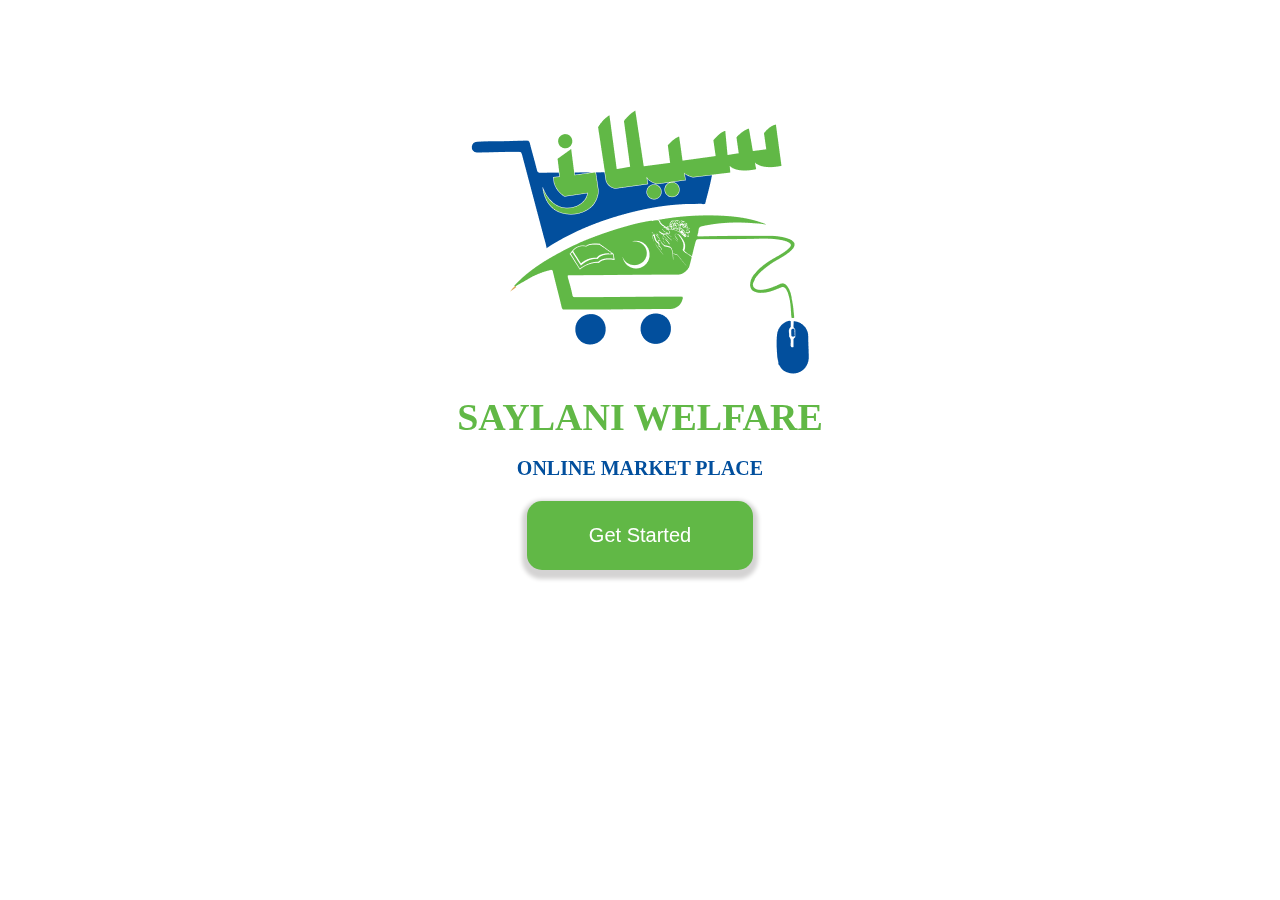
<file: index.html>
<!DOCTYPE html>
<html lang="en">

<head>
    <meta charset="UTF-8">
    <meta name="viewport" content="width=device-width, initial-scale=1.0">
    <title>SAYLANI WELFARE</title>
    <link rel="icon" href="./Images/Frame.png" type="image/x-icon">
    <link rel="stylesheet" href="style.css">
</head>

<body>
    <div class="front">
        <img src="Images/Frame.png" alt="">
        <h1>SAYLANI WELFARE</h1>
        <h3>ONLINE MARKET PLACE</h3>
        <button class="sign" onclick="showAlert()"><a href="./start/start.html">Get Started</a></button>
    </div>
    <script>
        function showAlert() {
            alert("Welcome to SAYLANI WELFARE! You're about to get started.");
        }
    </script>
</body>

</html>
</file>
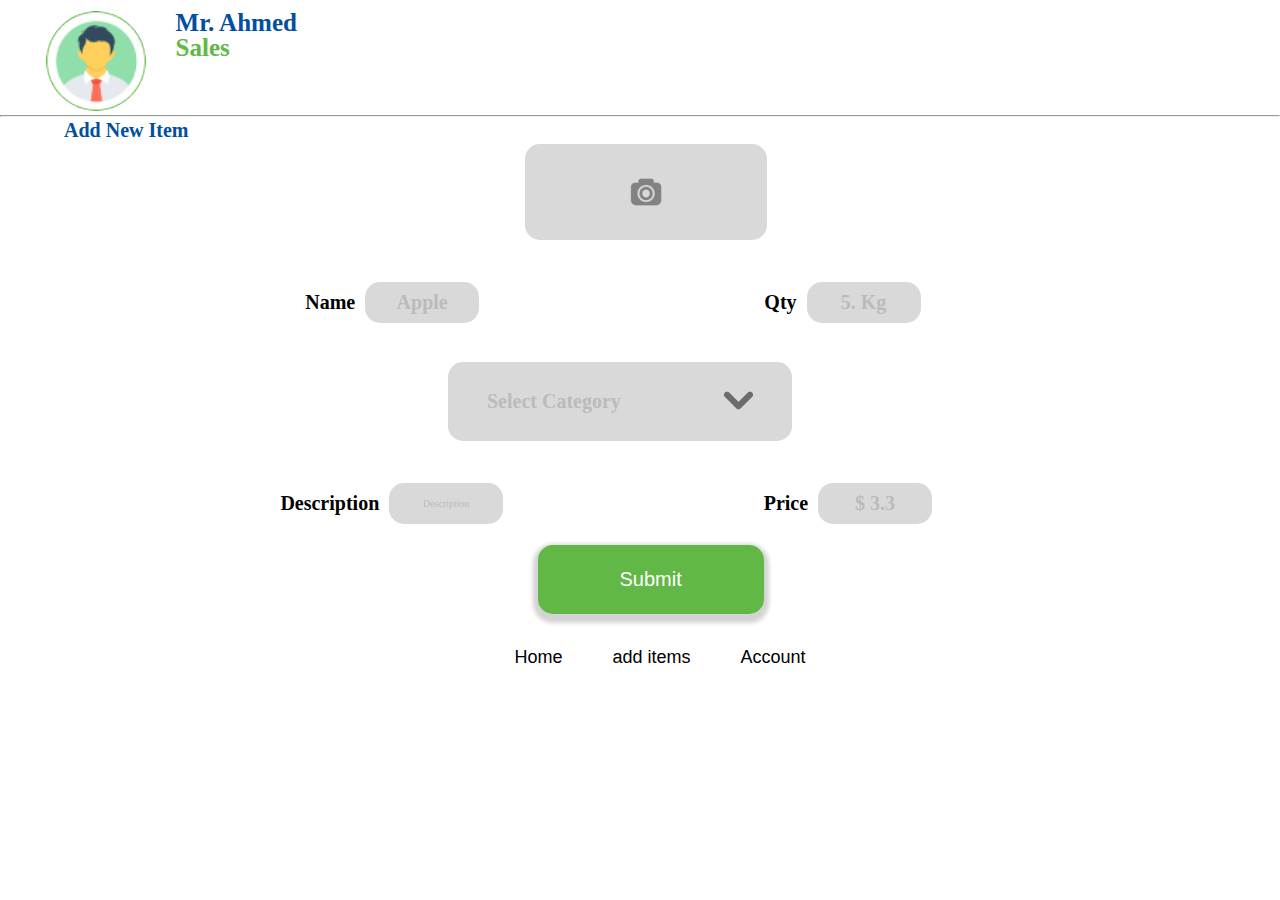
<file: add-items/add.html>
<!DOCTYPE html>
<html lang="en">

<head>
    <meta charset="UTF-8">
    <meta name="viewport" content="width=device-width, initial-scale=1.0">
    <title>Saylani Welfare</title>
    <link rel="stylesheet" href="https://cdnjs.cloudflare.com/ajax/libs/font-awesome/6.4.0/css/all.min.css"
        integrity="sha512-iecdLmaskl7CVkqkXNQ/ZH/XLlvWZOJyj7Yy7tcenmpD1ypASozpmT/E0iPtmFIB46ZmdtAc9eNBvH0H/ZpiBw=="
        crossorigin="anonymous" referrerpolicy="no-referrer" />
    <link rel="icon" href="../Images/Frame.png" type="image/x-icon">
    <link rel="stylesheet" href="./add.css">
</head>

<body>
    <div class="nav">
        <a href="../Home/home.html" style="text-decoration: none;">
            <i class="fas fa-chevron-left"></i>
        </a>
        <div class="main">
            <div class="img">
                <img src="../Images/Ellipse 4 (1).png" alt="Profile Picture">
            </div>
            <div class="txt">
                <h3>Mr. Ahmed</h3>
                <p>Sales</p>
            </div>
        </div>
    </div>
    <hr>
    <div class="txet">
        <h2>Add New Item</h2>
    </div>
    <div class="camera">
        <img src="../Images/camera.png" alt="camera">
    </div>
    <div class="main">
        <div class="name">
            <h3>Name</h3>
            <div class="na-bo">
                <h2>Apple</h2>
            </div>
        </div>
        <div class="name">
            <h3>Qty</h3>
            <div class="na-bo">
                <h2>5. Kg</h2>
            </div>
        </div>
    </div>
    <br>
    <div class="big">
        <h3>Select Category</h3>
        <div class="img-1">
            <!-- <i class="fa-solid fa-arrow-down"></i> -->
            <img src="../Images/arrow down.png" alt="">
        </div>
    </div>
    <div class="main">
        <div class="name-1">
            <h3>Description</h3>
            <div class="na-bo-0">
                <h2>Description</h2>
            </div>
        </div>
        <div class="name-1">
            <h3>Price</h3>
            <div class="na-bo-1">
                <h2>$ 3.3</h2>
            </div>
        </div>
    </div>
    <button class="sign"><a href="../setting/setting.html">Submit</a></button>
    <footer>
        <ul>
            <li><a href="../Home/home.html" style="text-decoration: none;"><i class="fa-solid fa-house"
                        style="color: #00ff2a;"></i> </a>
                <p style="margin-top: 10px; font-size: 18px;">Home</p>
            </li>
            <li><a href="../items/items.html"><i class="fa-solid fa-circle-plus"
                        style="margin-left: 20%; color: #3e3f41;"></i></a>
                <p style="margin-top: 10px; font-size: 18px; margin-left: 20px;">add items</p>
            </li>
            <li><a href="../Settings/sett.html"><i class="fa-solid fa-user"
                        style="margin-left: 20px; color: #3e3f41;"></i></a>
                <p style="margin-top: 10px; font-size: 18px; margin-left: 20px;">Account</p>
            </li>
        </ul>
    </footer>
</body>

</html>
</file>
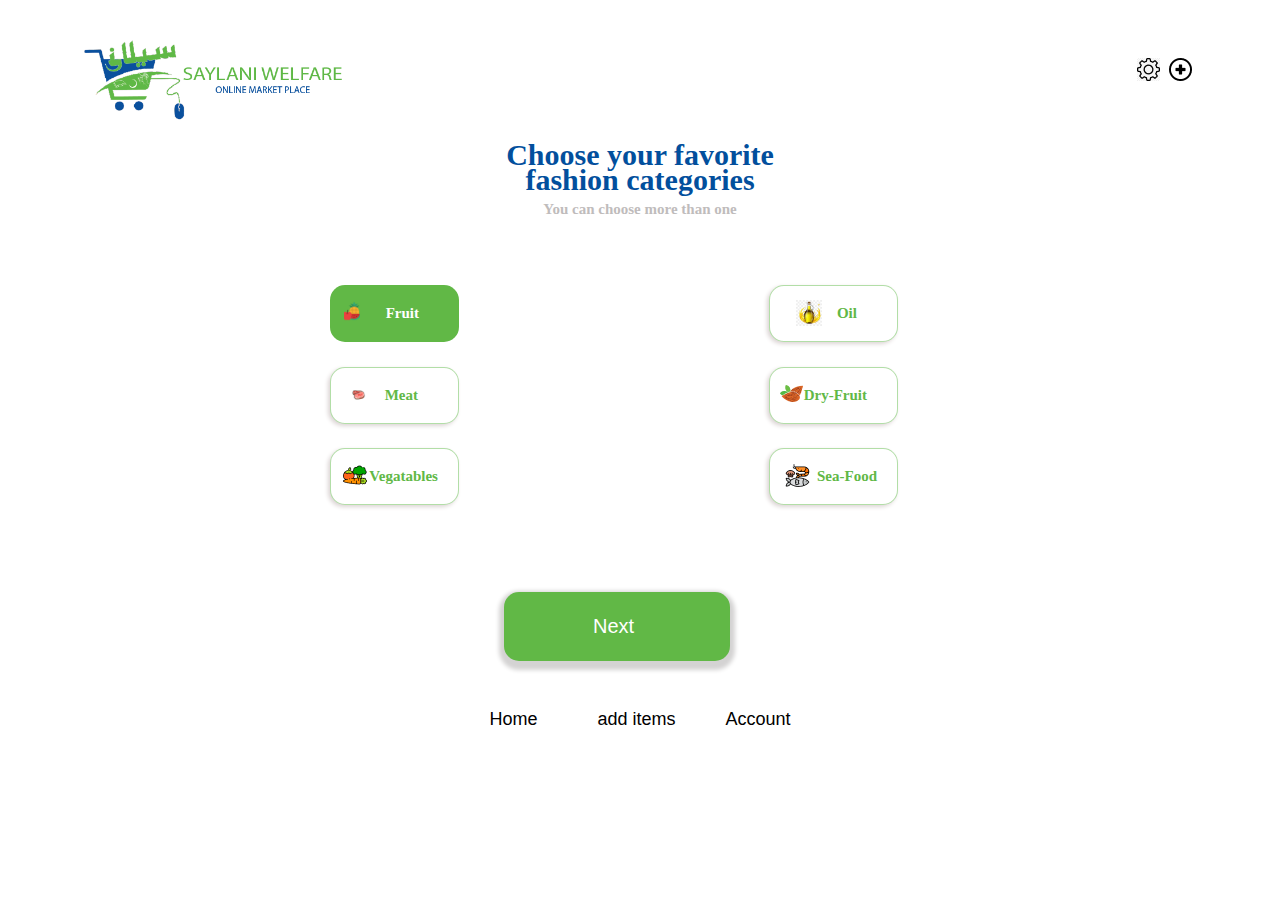
<file: Home/home.html>
<!DOCTYPE html>
<html lang="en">

<head>
    <meta charset="UTF-8">
    <meta name="viewport" content="width=device-width, initial-scale=1.0">
    <title>SAYLANI WELFARE</title>
    <link rel="stylesheet" href="./home.css">
    <link rel="stylesheet" href="https://cdnjs.cloudflare.com/ajax/libs/font-awesome/6.4.0/css/all.min.css"
    integrity="sha512-iecdLmaskl7CVkqkXNQ/ZH/XLlvWZOJyj7Yy7tcenmpD1ypASozpmT/E0iPtmFIB46ZmdtAc9eNBvH0H/ZpiBw=="
    crossorigin="anonymous" referrerpolicy="no-referrer" />
    <!-- <meta name="robots" content="noindex,follow" /> -->
    <link rel="icon" href="../Images/Frame.png" type="image/x-icon">

</head>

<body>
    <div class="main-header d-flex ">
        <div class="logo-part">
            <img src="../Images/Saylani.png" alt="" width="35%">
        </div>
        <div class="cart-icon">
            <img src="../Images/Settings.png" alt="" class="icon">
            <img src="../Images/add items.png" alt="" class="icon">

        </div>
    </div>
    <br>
    <div class="shopping">
        <h1>Choose your favorite<br>fashion categories</h1>
        <p>You can choose more than one</p>
    </div>
    <div class="card">
        <div class="small-card">
            <div class="head-h2">
                <img src="../Images/Fruit-of-pur.png"
                    alt="" width="80%" style="margin-top: 5%;">
            </div>
            <p style="margin-right: 40px;color: #FFF;
            font-family: Inter;font-size: 15px; font-style: normal; font-weight: 700; line-height: 25px;">Fruit</p>
        </div>
        <div class="small-card-0" style="margin-right: 50%;">
            <div class="head-h2">
                <img src="../Images/oli.png"
                    alt="" width="50%" style="margin-top: 10%; margin-left: 30%;">
            </div>
            <p style="margin-right: 40px;color: #61B846;
            font-family: Inter; font-size: 15px; font-style: normal;font-weight: 700; line-height: 25px;">Oil</p>
        </div>
    </div>
    <div class="card-1">
        <div class="small-card-1">
            <div class="head-h2">
                <img src="../Images/met.png"
                    alt="" width="50%" style="margin-top: 10%; margin-left: 30%;">
            </div>
            <p style="margin-right: 40px;color: #61B846;
            font-family: Inter; font-size: 15px; font-style: normal;font-weight: 700; line-height: 25px;">Meat</p>
        </div>
        <div class="small-card-2" style="margin-right: 50%;">
            <div class="head-h2">
            <img src="../Images/dry.png"
                alt="" width="100%" style="margin-top: 10%; margin-left: 30%;">
        </div>
        <p style="margin-right: 30px;color: #61B846;
        font-family: Inter; font-size: 15px; font-style: normal;font-weight: 700; line-height: 25px;"> Dry-Fruit</p>
        </div>
    </div>

    <div class="card-2">
        <div class="small-card-3">
            <div class="head-h2">
                <img src="../Images/vegatables-of-pur.png"
                    alt="" width="100%" style="margin-top: 10%; margin-left: 30%;">
            </div>
            <p style="margin-right: 20px;color: #61B846;
            font-family: Inter; font-size: 15px; font-style: normal;font-weight: 700; line-height: 25px;">Vegatables</p>
        </div>
        <div class="small-card-4" style="margin-right: 50%;">
            <div class="head-h2">
                <img src="../Images/sea-food.png"
                    alt="" width="100%" style="margin-top: 10%; margin-left: 30%;">
            </div>
            <p style="margin-right: 20px;color: #61B846;
            font-family: Inter; font-size: 15px; font-style: normal;font-weight: 700; line-height: 25px;">Sea-Food</p>
        </div>
    </div>

    <div>
        <button class="sign" style="margin-left: 39%; margin-top: 7%;"><a href="../items/items.html" style="margin-left: 39%;">Next</a></button>
    </div>
    <br>
    <footer>
        <ul>
            <li><a href="./home.html" style="text-decoration: none;"><i class="fa-solid fa-house"
                        style="color: #00ff2a; margin-left: 10px;"></i> </a>
                <p style="margin-top: 10px; font-size: 18px; margin-right: 10px;">Home</p>
            </li>
            <li><a href="../items/items.html"><i class="fa-solid fa-circle-plus" style="margin-left: 50%; color: #3e3f41;"></i></a>
                <p style="margin-top: 10px; font-size: 18px; margin-left: 20px;">add items</p>
            </li>
            <li><a href="../setting/setting.html"><i class="fa-solid fa-user" style="margin-left: 40px; color: #3e3f41;"></i></a>
                <p style="margin-top: 10px; font-size: 18px; margin-left: 20px;">Account</p>
            </li>
        </ul>
    </footer>
</body>

</html>
</file>
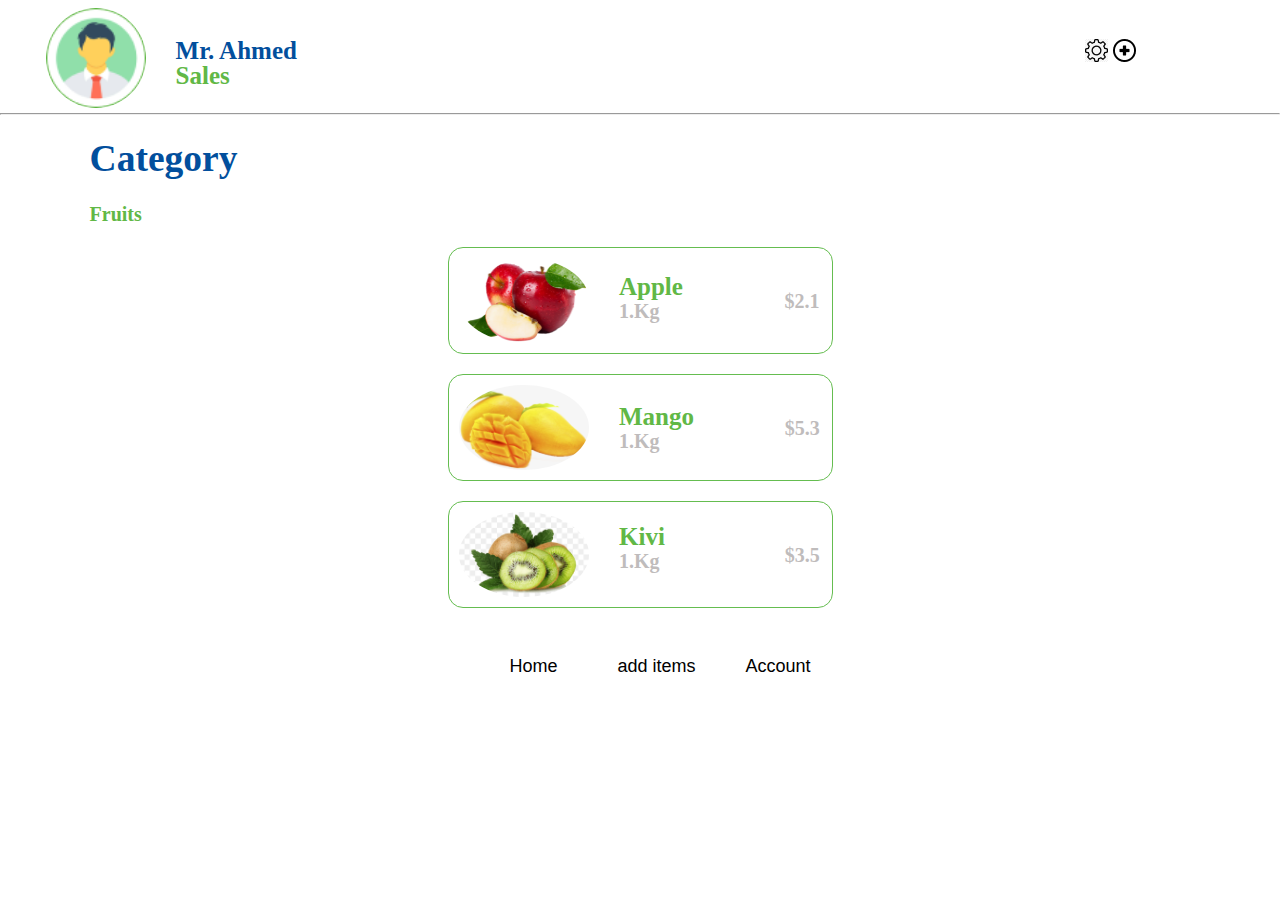
<file: items/items.html>
<!DOCTYPE html>
<html lang="en">

<head>
    <meta charset="UTF-8">
    <meta name="viewport" content="width=device-width, initial-scale=1.0">
    <title>Saylani Welfare</title>
    <link rel="stylesheet" href="https://cdnjs.cloudflare.com/ajax/libs/font-awesome/6.4.0/css/all.min.css"
        integrity="sha512-iecdLmaskl7CVkqkXNQ/ZH/XLlvWZOJyj7Yy7tcenmpD1ypASozpmT/E0iPtmFIB46ZmdtAc9eNBvH0H/ZpiBw=="
        crossorigin="anonymous" referrerpolicy="no-referrer" />
    <link rel="icon" href="../Images/Frame.png" type="image/x-icon">
    <link rel="stylesheet" href="./items.css">
</head>

<body>
    <div class="nav">
        <a href="../Home/home.html" style="text-decoration: none;">
            <i class="fas fa-chevron-left"></i>
        </a>
        <div class="main">
            <div class="img">
                <img src="../Images/Ellipse 4 (1).png" alt="Profile Picture">
            </div>
            <div class="txt">
                <h3>Mr. Ahmed</h3>
                <p>Sales</p>
            </div>
        </div>
        <div class="cart-icon" style="margin-left: 60%; display: flex;">
            <img src="../Images/Settings.png" alt="" class="icon" width="45%">
            <img src="../Images/add items.png" alt="" class="icon" width="45%">
        </div>
    </div>
    <hr>
    </div>
    <div class="txet">
        <h2>Category</h2>
        <h3>Fruits</h3>
    </div>
    <div class="box">
        <div class="img">
            <img src="../Images/Apple.png" alt="apple" style="width: 130px;
            height: 85px;
            flex-shrink: 0;">
        </div>
        <div class="txt">
            <h3
                style="color: #61B846; font-family: Inter; font-size: 25px;  font-style: normal; font-weight: 600; line-height: 25px;margin-top: 25%;">
                Apple</h3>
            <p
                style="color: #BFBCBC; font-family: Inter; font-size: 20px;font-style: normal; font-weight: 600; line-height: 25px;">
                1.Kg</p>
        </div>
        <div style="margin-left: 28%; margin-top: 3%;">
            <p
                style="color: #BFBCBC; font-family: Inter; font-size: 20px;font-style: normal; font-weight: 600; line-height: 25px;">
                $2.1</p>
        </div>
    </div>
    <div class="box">
        <div class="img">
            <img src="../Images/Mango.png" alt="apple" style="width: 130px;
            height: 85px;
            flex-shrink: 0;">
        </div>
        <div class="txt">
            <h3
                style="color: #61B846; font-family: Inter; font-size: 25px;  font-style: normal; font-weight: 600; line-height: 25px;margin-top: 25%;">
                Mango</h3>
            <p
                style="color: #BFBCBC; font-family: Inter; font-size: 20px;font-style: normal; font-weight: 600; line-height: 25px;">
                1.Kg</p>
        </div>
        <div style="margin-left: 25%; margin-top: 3%;">
            <p
                style="color: #BFBCBC; font-family: Inter; font-size: 20px;font-style: normal; font-weight: 600; line-height: 25px;">
                $5.3</p>
        </div>
    </div>
    <div class="box">
        <div class="img">
            <img src="../Images/Kivi.png" alt="apple" style="width: 130px;
            height: 85px;
            flex-shrink: 0;">
        </div>
        <div class="txt">
            <h3
                style="color: #61B846; font-family: Inter; font-size: 25px;  font-style: normal; font-weight: 600; line-height: 25px;margin-top: 25%;">
                Kivi</h3>
            <p
                style="color: #BFBCBC; font-family: Inter; font-size: 20px;font-style: normal; font-weight: 600; line-height: 25px;">
                1.Kg</p>
        </div>
        <div style="margin-left: 33%; margin-top: 3%;">
            <p
                style="color: #BFBCBC; font-family: Inter; font-size: 20px;font-style: normal; font-weight: 600; line-height: 25px;">
                $3.5</p>
        </div>
    </div>
    <br>
    <footer>
        <ul>
            <li><a href="../Home/home.html" style="text-decoration: none;"><i class="fa-solid fa-house"
                        style="color: #00ff2a; margin-left: 10px;"></i> </a>
                <p style="margin-top: 10px; font-size: 18px; margin-right: 10px;">Home</p>
            </li>
            <li><a href="../add-items/add.html"><i class="fa-solid fa-circle-plus"
                        style="margin-left: 50%; color: #3e3f41;"></i></a>
                <p style="margin-top: 10px; font-size: 18px; margin-left: 20px;">add items</p>
            </li>
            <li><a href="../setting/setting.html"><i class="fa-solid fa-user"
                        style="margin-left: 40px; color: #3e3f41;"></i></a>
                <p style="margin-top: 10px; font-size: 18px; margin-left: 20px;">Account</p>
            </li>
        </ul>
    </footer>
</body>

</html>
</file>
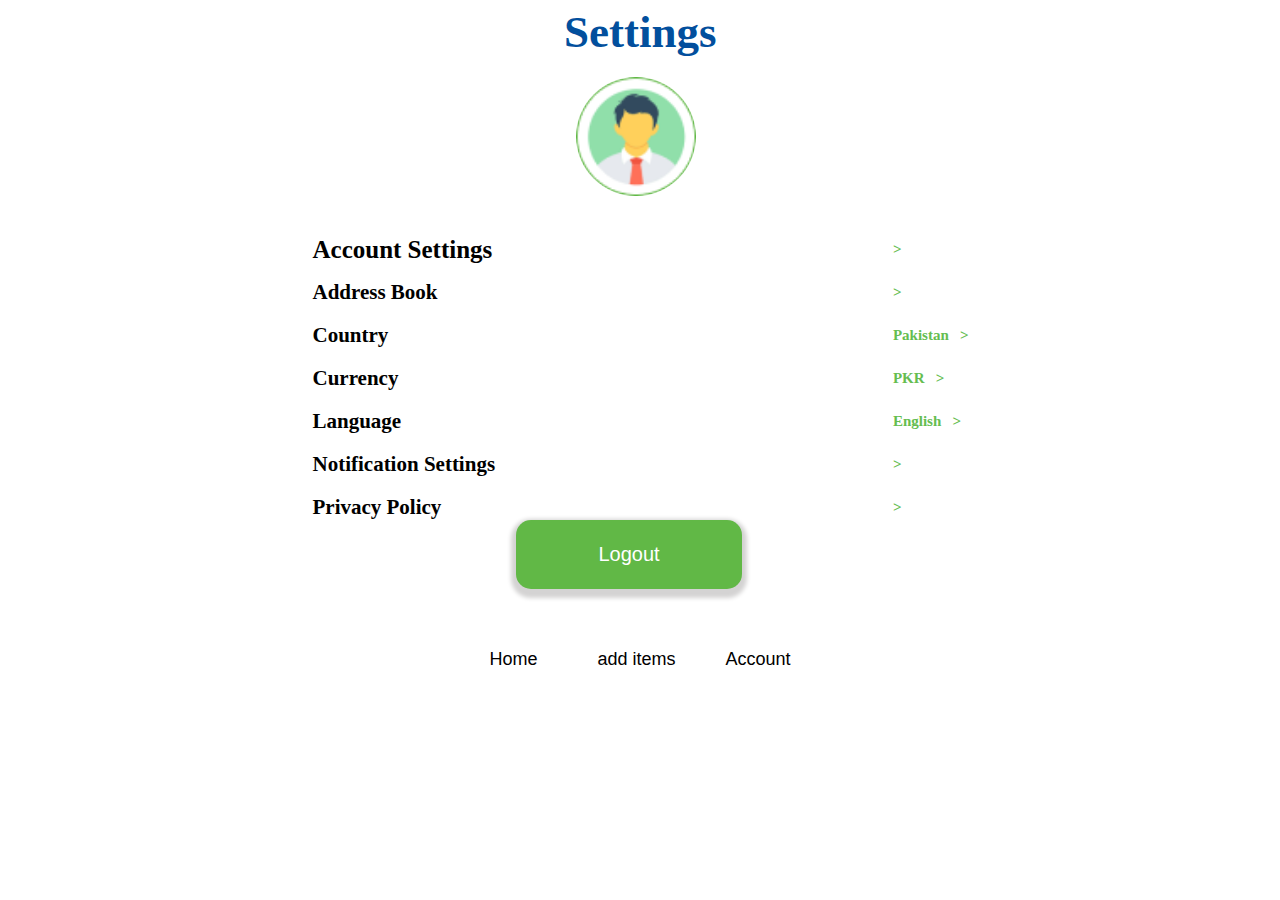
<file: setting/setting.html>
<!DOCTYPE html>
<html lang="en">
<head>
    <meta charset="UTF-8">
    <meta name="viewport" content="width=device-width, initial-scale=1.0">
    <title>Settings</title>
    <link rel="stylesheet" href="./setting.css">
    <!-- <link rel="stylesheet" href="../shipping/shipping.css"> -->
    <link rel="stylesheet" href="https://cdnjs.cloudflare.com/ajax/libs/font-awesome/6.4.0/css/all.min.css"
        integrity="sha512-iecdLmaskl7CVkqkXNQ/ZH/XLlvWZOJyj7Yy7tcenmpD1ypASozpmT/E0iPtmFIB46ZmdtAc9eNBvH0H/ZpiBw=="
        crossorigin="anonymous" referrerpolicy="no-referrer" />
    <meta name="robots" content="noindex,follow" />
    <link rel="icon" href="../Images/Frame.png" type="image/x-icon">
</head>
<body>
    <!-- <div class="nav"> -->
        <a href="../Home/home.html" style="text-decoration: none;">
            <i class="fas fa-chevron-left"></i>
        </a>
        <div class="head">
            <h1 id="is">Settings</h1>
            <div class="img-1">
                <img src="../Images/Ellipse 4 (1).png" alt="" class="img">
            </div>
        </div>
    <!-- </div> -->
<br>
        <div class="card-number-1" style="margin-right: 15%;">
            <div class="text">
                <h1 id="h1">Account Settings</h1>
                <br>
                <h2 id="h2">Address Book</h2>
                <br>
                <h3 class="h3">Country</h3>
                <br>
                <h3 class="h3">Currency</h3>
                <br>
                <h3 class="h3">Language</h3>
                <br>
                <h3 class="h3">Notification Settings</h3>
                <br>
                <h3 class="h3">Privacy Policy</h3>
            </div>
            <div class="text">
                <h1 class="h3-3">></h1>
                <br>
                <h2 class="h3-3">></h2>
                <br>
                <h3 class="h3-3">Pakistan &nbsp; ></h3>
                <br>
                <h3 class="h3-3">PKR &nbsp; ></h3>
                <br>
                <h3 class="h3-3">English &nbsp; ></h3>
                <br>
                <h3 class="h3-3">></h3>
                <br>
                <h3 class="h3-3">></h3>
            </div>
        </div>
        <div>
            <button class="sign" style="margin-left: 40%; margin-bottom: 30px;"><a href="../index.html" >Logout</a></button>
        </div>

        <footer style="margin-left: 15%;">
            <ul>
                <li><a class="last-nav" href="../Home/home.html" style="text-decoration: none;"><i class="fa-solid fa-house"
                            style="color: #00ff2a; margin-left: 10px;"></i> </a>
                    <p style="margin-top: 10px; font-size: 18px; margin-right: 10px;">Home</p>
                </li>
                <li><a class="last-nav" href="../items/items.html"><i class="fa-solid fa-circle-plus" style="margin-left: 50%; color: #3e3f41;"></i></a>
                    <p style="margin-top: 10px; font-size: 18px; margin-left: 20px;">add items</p>
                </li>
                <li><a class="last-nav" href="./setting.html"><i class="fa-solid fa-user" style="margin-left: 40px; color: #3e3f41;"></i></a>
                    <p style="margin-top: 10px; font-size: 18px; margin-left: 20px;">Account</p>
                </li>
            </ul>
        </footer>

</body>
</html>
</file>
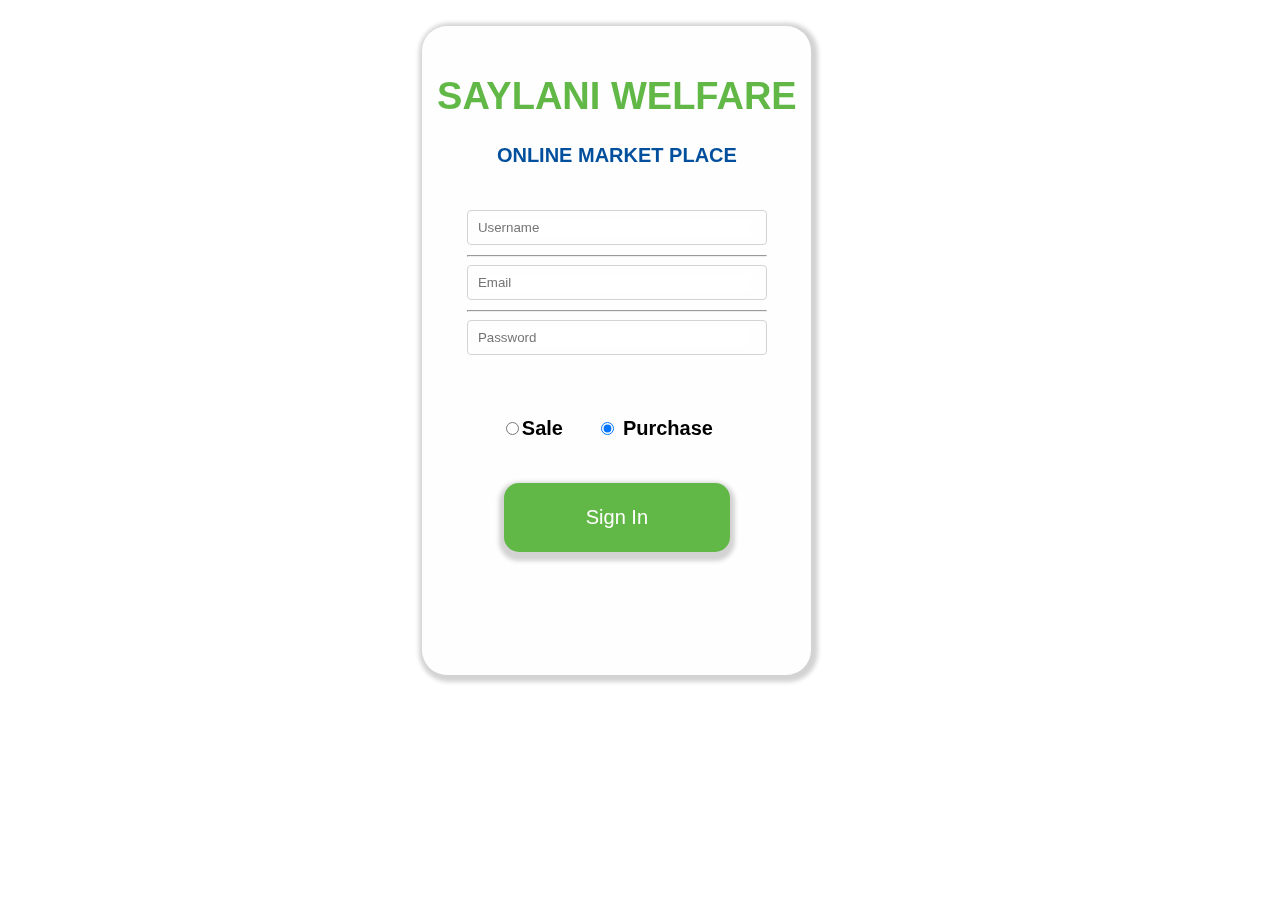
<file: sign/sign-in.html>
<!DOCTYPE html>
<html lang="en">

<head>
    <meta charset="UTF-8">
    <meta name="viewport" content="width=device-width, initial-scale=1.0">
    <title>SAYLANI WELFARE</title>
    <link rel="stylesheet" href="https://cdnjs.cloudflare.com/ajax/libs/font-awesome/6.4.0/css/all.min.css"
        integrity="sha512-iecdLmaskl7CVkqkXNQ/ZH/XLlvWZOJyj7Yy7tcenmpD1ypASozpmT/E0iPtmFIB46ZmdtAc9eNBvH0H/ZpiBw=="
        crossorigin="anonymous" referrerpolicy="no-referrer" />
    <link rel="icon" href="../Images/Frame.png" type="image/x-icon">
    <link rel="stylesheet" href="../style.css">
    <link rel="stylesheet" href="./sign-up.css">
</head>

<body>
    <br>
    <div class="main">
        <br>
        <div class="container" style="margin-top: 30px;">
            <h1>SAYLANI WELFARE</h1>
            <h3>ONLINE MARKET PLACE</h3>
            <div class="signup-form">
                <div class="input-container">
                    <!-- <i class="icon fas fa-user"></i>  -->
                    <input type="text"  id="name" placeholder="Username" required>
                    <i class="icon fas fa-user"></i>
                </div>
                <hr>
                <div class="input-container">
                    <!-- <i class="icon fas fa-envelope"></i> -->
                    <input type="email" id="email" placeholder="Email" required>
                    <i class="icon fas fa-envelope"></i>
                </div>
                <hr>
                <div class="input-container">
                    <!-- <i class="icon fas fa-lock"></i> -->
                    <input type="password" id="password" placeholder="Password" required>
                    <i class="icon fas fa-lock"></i>
                </div>
                <br>
                <p id="check-box" style="margin-right: 50px;">
                    <input type="radio" name="genre" value="sale" />Sale
                    &nbsp;&nbsp;&nbsp;&nbsp;
                    <input type="radio" name="genre" value="Purchase" checked="checked" />
                    Purchase
                </p>
                <!-- <br> -->
                <button class="sign" onclick="handleSignInClick()"><a href="../Home/home.html">Sign In</a></button>
            </div>
        </div>
    </div>

    <script>
        // Function to handle the Sign In button click
        function handleSignInClick() {
            // Get the values from the input fields
            const username = document.getElementById("name").value;
            const email = document.getElementById("email").value;
            const password = document.getElementById("password").value;

            // Get the selected genre (Sale or Purchase)
            const selectedGenre = document.querySelector('input[name="genre"]:checked').value;

            // Display the entered data in an alert message
            const message = `Welcome to SAYLANI WELFARE!\n\nUsername: ${username}\nEmail: ${email}\nPassword: ${password}\nGenre: ${selectedGenre}`;
            alert(message);

            // You can add more code here to process the form data, such as sending it to a server using AJAX or performing form validation.
            // You can also redirect the user to the home page or other pages as needed.
        }

        // Get the Sign In button element by its class
        const signInButton = document.querySelector(".sign a");

        // Add a click event listener to the Sign In button
        signInButton.addEventListener("click", handleSignInClick);
    </script>
</body>

</html>
</file>
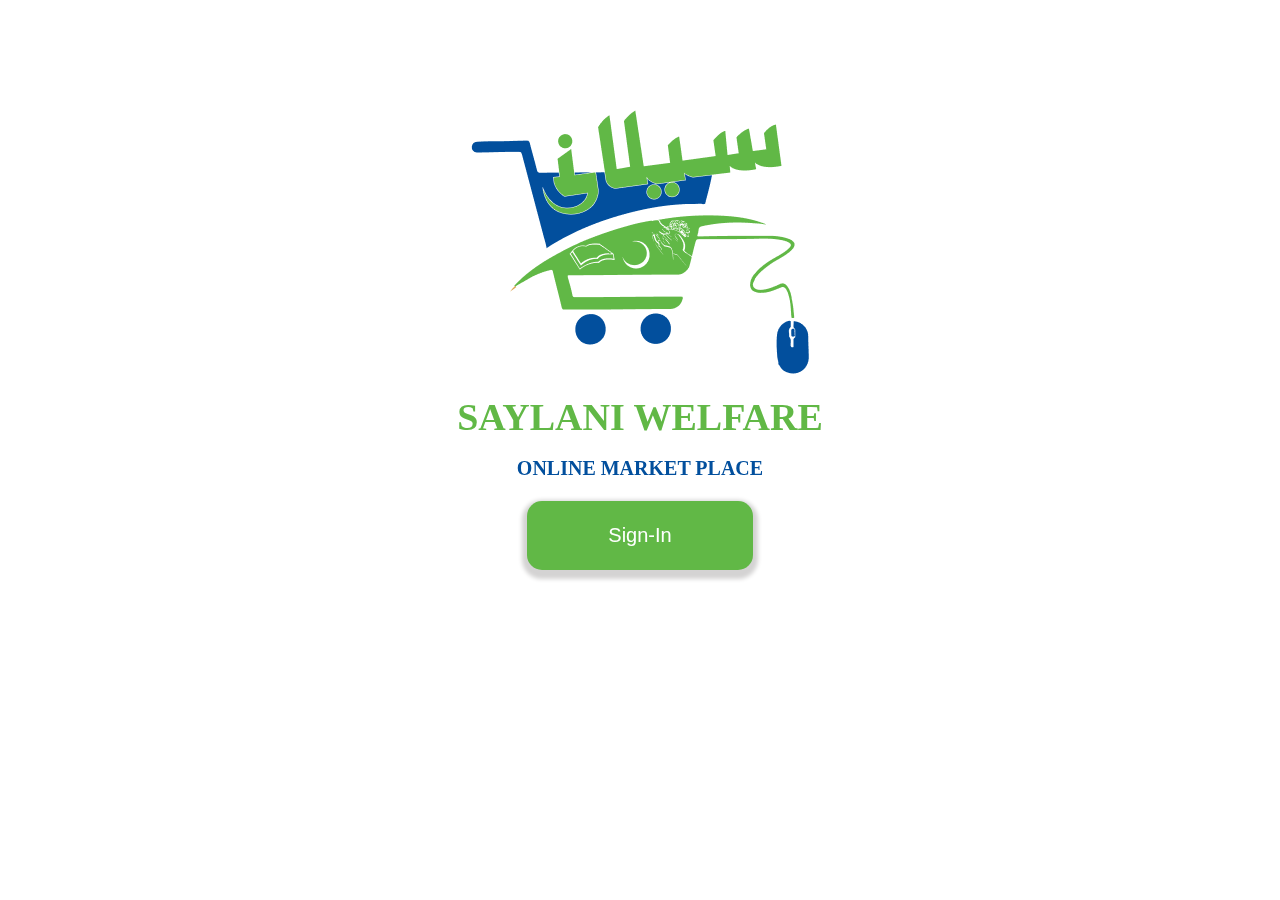
<file: start/start.html>
<!DOCTYPE html>
<html lang="en">

<head>
    <meta charset="UTF-8">
    <meta name="viewport" content="width=device-width, initial-scale=1.0">
    <title>SAYLANI WELFARE</title>
    <link rel="icon" href="../Images/Frame.png" type="image/x-icon">
    <link rel="stylesheet" href="../style.css">
</head>

<body>
    <div class="front">
        <img src="../Images/Frame.png" alt="">
        <h1>SAYLANI WELFARE</h1>
        <h3>ONLINE MARKET PLACE</h3>
        <button class="sign" id="signInButton"><a href="../sign/sign-in.html">Sign-In</a></button>
    </div>
    <script>
        // Function to handle the Sign-In button click
        function handleSignInClick() {
            alert("Welcome to SAYLANI WELFARE! Please sign in to access the Online Market Place.");
            // You can add more code here to redirect the user to the sign-in page if needed.
        }

        // Get the Sign-In button element by its ID
        const signInButton = document.getElementById("signInButton");

        // Add a click event listener to the Sign-In button
        signInButton.addEventListener("click", handleSignInClick);
    </script>
</body>

</html>
</file>
<file: style.css>
body {
    font-family: Arial, Helvetica, sans-serif;
    align-items: center;
    border-radius: 35px;
    background: #FFF;
    /* box-shadow: 0px 2px 12px 3px #61B846; */
    backdrop-filter: blur(25px);
}

.front {
    text-align: center;
}

.front img {
    width: 342px;
    height: 268px;
    margin-top: 100px;
    /* margin-left: 44px; */
}


.front h1 {
    color: #61B846;
    font-family: Inter;
    font-size: 38px;
    font-style: normal;
    font-weight: 700;
    line-height: 25px;
}

.front h3 {
    color: #024F9D;
    font-family: Inter;
    font-size: 20px;
    font-style: normal;
    font-weight: 600;
    line-height: 25px;
}

.sign {
    font-size: 20px;
    text-align: center;
    width: 226px;
    height: 69px;
    /* margin-top: 786px; */
    /* margin-left: 102px; */
    border-radius: 15px;
    background: #61B846;
    box-shadow: 0px 4px 4px 5px rgba(212, 211, 211, 1);
    border: none;
}

.sign a {
    text-decoration: none;
    color: white;
}
</file>
<file: add-items/add.css>
* {
    margin: 0;
    padding: 0;
    margin-top: 1px;
}

body {
    font-family: Arial, sans-serif;
    margin: 0;
    padding: 0;
    background-color: #ffffff;
}

.nav {
    display: flex;
    align-items: center;
    height: 100px;
}

.nav a {
    font-size: 50px;
    margin-left: 2%;
    color: black;
    text-decoration: none;
}

.main {
    display: flex;
    margin-top: 20px;
    padding: 20px;
}

.img {
    margin-right: 30px;
}

.img img {
    width: 100px;
    height: 100px;
    border-radius: 50%;
}

.txt h3,
.txt p {
    margin: 0;
    font-family: Inter;
    font-size: 25px;
    font-style: normal;
    font-weight: 600;
    line-height: 25px;
    color: #024F9D;
}

.txt p {
    color: #61B846;
}

hr {
    margin-top: 1%;
}

.txet h2 {
    color: #024F9D;
    font-family: Inter;
    font-size: 20px;
    font-style: normal;
    font-weight: 600;
    line-height: 25px;
    margin-left: 5%;
}

.camera {
    border-radius: 15px;
    background: #D9D9D9;
    width: 242px;
    height: 96px;
    flex-shrink: 0;
    margin-left: 41%;
    display: flex;
    align-items: center;
    justify-content: center;
}

.camera img {
    width: 50px;
}

.name {
    display: flex;
    align-items: center;
    margin-left: 23%;
    justify-content: center;
}

.name h3 {
    color: #000;
    font-family: Inter;
    font-size: 20px;
    font-style: normal;
    font-weight: 600;
    line-height: 25px;
    margin-right: 10px;
    justify-content: center;
}

.na-bo {
    border-radius: 15px;
    background: #D9D9D9;
    width: 114px;
    height: 41px;
    flex-shrink: 0;
    display: flex;
    align-items: center;
    justify-content: center;
    justify-content: center;
}

.na-bo h2 {
    color: #BDBABA;
    font-family: Inter;
    font-size: 20px;
    font-style: normal;
    font-weight: 600;
    line-height: 25px;
    margin: 0;
    justify-content: center;
}

.big {
    border-radius: 15px;
    background: #D9D9D9;
    width: 344px;
    height: 79px;
    flex-shrink: 0;
    display: flex;
    align-items: center;
    justify-content: center;
    margin-left: 35%;
}

.big h3 {
    margin: 0;
    color: #BDBABA;
    font-family: Inter;
    font-size: 20px;
    font-style: normal;
    font-weight: 600;
    line-height: 25px;
    justify-content: center;
}

.img-1 {
    margin-left: 30%;
    justify-content: center;
}

.name-1 {
    display: flex;
    align-items: center;
    justify-content: center;
    margin-left: 21%;
}

.name-1 h3 {
    color: #000;
    font-family: Inter;
    font-size: 20px;
    font-style: normal;
    justify-content: center;
    font-weight: 600;
    line-height: 25px;
    margin-right: 10px;
}

.na-bo-0 {
    border-radius: 15px;
    background: #D9D9D9;
    width: 114px;
    height: 41px;
    flex-shrink: 0;
    display: flex;
    align-items: center;
    justify-content: center;
}

.na-bo-0 h2 {
    color: #BDBABA;
    font-family: Inter;
    font-size: 10px;
    font-style: normal;
    font-weight: 400;
    line-height: 10px;
    justify-content: center;
}

.na-bo-1 {
    border-radius: 15px;
    background: #D9D9D9;
    width: 114px;
    height: 41px;
    flex-shrink: 0;
    display: flex;
    align-items: center;
    justify-content: center;
}

.na-bo-1 h2 {
    color: #BDBABA;
    font-family: Inter;
    font-size: 20px;
    font-style: normal;
    font-weight: 600;
    line-height: 25px;
    justify-content: center;
}

.sign {
    font-size: 20px;
    text-align: center;
    width: 226px;
    height: 69px;
    margin-left: 42%;
    border-radius: 15px;
    background: #61B846;
    box-shadow: 0px 4px 4px 5px rgba(212, 211, 211, 1);
    border: none;
    justify-content: center;
}

.sign a {
    text-decoration: none;
    color: white;
    /* margin-left: 35%; */
    justify-content: center;
}

footer {
    /* background-color: #ffffff; */
    color: #000000;
    padding: 20px;
    width: 70%;
    border-radius: 20px;
    margin-left: 15%;
    justify-content: center;
    /* box-shadow: 2px 2px 4px 5px #d4d3d3; */
}

ul {
    list-style: none;
    padding: 0;
    margin: 0;
    display: flex;
    justify-content: center;
}

li {
    margin: 0 15px;
    justify-content: center;
}

a {
    text-decoration: none;
    color: #000000;
    display: flex;
    align-items: center;
    justify-content: center;
}

.icon {
    margin-right: 5px;
    font-size: 18px;
    justify-content: center;
}
</file>
<file: Home/home.css>
* {
    box-sizing: border-box;
    margin: auto;

}

@import url(https://fonts.googleapis.com/css?family=Roboto:300,400,500);


html,
body {
    padding: 10px;
    margin: 0;
    background-color: #ffffff;
    font-family: 'Roboto', sans-serif;
}

/* header  */
.main-header {
    display: flex;
    align-items: center;
    justify-content: center;
}

.logo-part {
    color: #61B846;
    font-family: Inter, sans-serif;
    /* font-size: 20px; */
    font-weight: 700;
    width: 60%;
    margin-top: 20px;

    /* margin-bottom: 50px; */
    margin-right: 20%;
}

#h3-of head {
    color: #024F9D;
    font-family: Inter, sans-serif;
    font-size: 10px;
    font-weight: 600;
    width: 60%;

}

.shopping h1 {
    color: #024F9D;
    text-align: center;
    font-family: Inter;
    font-size: 30px;
    font-style: normal;
    font-weight: 700;
    line-height: 25px;
    height: 55px;
    flex-shrink: 0;
}

.shopping p {
    color: #BFBCBC;
    text-align: center;
    font-family: Inter;
    font-size: 15px;
    font-style: normal;
    font-weight: 700;
    line-height: 25px;
    width: 315px;
    height: 26px;
    flex-shrink: 0;
}

.card {
    display: flex;
}

.small-card {
    border-radius: 15px;
    background: #61B846;
    width: 129px;
    height: 57px;
    flex-shrink: 0;
    margin-top: 5%;
    margin-left: 25%;
}

.small-card-0 {
    border-radius: 15px;
    border: 1px solid rgba(101, 189, 80, 0.50);
    background: #FFF;
    box-shadow: -2px 2px 4px 0px #DCD5D5;
    width: 129px;
    height: 57px;
    flex-shrink: 0;
    margin-top: 5%;
    margin-left: 25%;
}

.head-h2 {
    text-align: center;
    /* margin-top: 20px; */
    color: #000;
    font-family: Inter;
    font-size: 20px;
    font-style: normal;
    font-weight: 400;
    line-height: 25px;
}

.para-h2 {
    text-align: center;
    /* margin-top: 20px; */
    color: #000;
    text-align: center;
    font-family: Inter;
    font-size: 10px;
    font-style: normal;
    font-weight: 400;
    line-height: 15px;
}

.small-card {
    display: flex;
    /* justify-content: space-between; */
}

.small-card-0 {
    display: flex;
    /* justify-content: space-between; */
}

.card-1 {
    display: flex;
    /* justify-content: space-between; */
}

.small-card-1 {
    display: flex;
    /* justify-content: space-between; */
}

.small-card-1 {
    width: 129px;
    height: 57px;
    flex-shrink: 0;
    border-radius: 15px;
    border: 1px solid rgba(101, 189, 80, 0.50);
    background: #FFF;
    box-shadow: -2px 2px 4px 0px #DCD5D5;
    margin-top: 2%;
    margin-left: 25%;
}

.small-card-2 {
    display: flex;
    /* justify-content: space-between; */
}

.small-card-2 {
    width: 129px;
    height: 57px;
    flex-shrink: 0;
    border-radius: 15px;
    border: 1px solid rgba(101, 189, 80, 0.50);
    background: #FFF;
    box-shadow: -2px 2px 4px 0px #DCD5D5;
    margin-top: 2%;
    margin-left: 25%;
}

.card-2 {
    display: flex;
    /* justify-content: space-between; */
}

.small-card-3 {
    display: flex;
    /* justify-content: space-between; */
}

.small-card-3 {
    width: 129px;
    height: 57px;
    flex-shrink: 0;
    border-radius: 15px;
    border: 1px solid rgba(101, 189, 80, 0.50);
    background: #FFF;
    box-shadow: -2px 2px 4px 0px #DCD5D5;
    margin-top: 2%;
    margin-left: 25%;
}

.small-card-4 {
    display: flex;
    /* justify-content: space-between; */
}

.small-card-4 {
    width: 129px;
    height: 57px;
    flex-shrink: 0;
    border-radius: 15px;
    border: 1px solid rgba(101, 189, 80, 0.50);
    background: #FFF;
    box-shadow: -2px 2px 4px 0px #DCD5D5;
    margin-top: 2%;
    margin-left: 25%;
}

.sign {
    font-size: 20px;
    text-align: center;
    width: 226px;
    height: 69px;
    border-radius: 15px;
    background: #61B846;
    box-shadow: 0px 4px 4px 5px rgba(212, 211, 211, 1);
    border: none;
}

.sign a {
    text-decoration: none;
    color: white;
}

footer {
    /* background-color: #ffffff; */
    color: #000000;
    padding: 20px;
    width: 70%;
    border-radius: 20px;
    margin-left: 15%;
    /* box-shadow: 2px 2px 4px 5px #d4d3d3; */
  }
  
  ul {
    list-style: none;
    padding: 0;
    margin: 0;
    display: flex;
    justify-content: center;
  }
  
  li {
    margin: 0 15px;
  }
  
  a {
    text-decoration: none;
    color: #000000;
    display: flex;
    align-items: center;
  }
  
  .icon {
    margin-right: 5px;
    font-size: 18px;
  }
</file>
<file: items/items.css>
body {
    font-family: Arial, sans-serif;
    margin: 0;
    padding: 0;
    background-color: #ffffff;
}

.nav {
    display: flex;
    align-items: center;
    height: 100px;
}

.nav a {
    font-size: 50px;
    margin-left: 2%;
    color: black;
    text-decoration: none;
}

.main {
    display: flex;
    margin-top: 20px;
    padding: 20px;
}

.img {
    margin-right: 30px;
}

.img img {
    width: 100px;
    height: 100px;
    border-radius: 50%;
}

.txt h3 {
    margin: 0;
    color: #024F9D;
    font-family: Inter;
    font-size: 25px;
    font-style: normal;
    font-weight: 600;   
    line-height: 25px;
    margin-top: 25%;
}

.txt p {
    margin: 0;
    color: #61B846;
    font-family: Inter;
    font-size: 25px;
    font-style: normal;
    font-weight: 600;
    line-height: 25px;
    /* 100% */
}

hr {
    margin-top: 1%;
}

.txet {
    color: #024F9D;
    font-family: Inter;
    font-size: 25px;
    font-style: normal;
    font-weight: 600;
    line-height: 25px;
    width: 109px;
    margin-left: 7%;
}

.txet h3 {
    color: #61B846;
    font-family: Inter;
    font-size: 20px;
    font-style: normal;
    font-weight: 600;
    line-height: 25px;
    width: 59px;
}

.box {
    border-radius: 15px;
    border: 1px solid #65BD50;
    background: #FFF;
    width: 363px;
    height: 85px;
    flex-shrink: 0;
    margin-left: 35%;
    display: flex;
    margin-top: 20px;
    padding: 10px;
}

footer {
    /* background-color: #ffffff; */
    color: #000000;
    padding: 20px;
    width: 70%;
    border-radius: 20px;
    margin-left: 15%;
    /* box-shadow: 2px 2px 4px 5px #d4d3d3; */
  }
  
  ul {
    list-style: none;
    padding: 0;
    margin: 0;
    display: flex;
    justify-content: center;
  }
  
  li {
    margin: 0 15px;
  }
  
  a {
    text-decoration: none;
    color: #000000;
    display: flex;
    align-items: center;
  }
  
  .icon {
    margin-right: 5px;
    font-size: 18px;
  }
</file>
<file: setting/setting.css>
* {
    box-sizing: border-box;
    margin: auto;
    /* align-items: center; */
    justify-content: center;
}

@import url(https://fonts.googleapis.com/css?family=Roboto:300,400,500);


html,
body {
    /* width: 100%;
  height: 100%; */
    padding: 10px;
    margin: 0;
    background-color: #ffffff;
    font-family: 'Roboto', sans-serif;
}

.head {
    /* color: #024F9D;
    font-family: Inter;
    font-size: 25px;
    font-style: normal;
    font-weight: 600;
    line-height: 25px;
    /* 100% */
    width: 116px;
    margin-left: 42%; 
}

.img-1 {
    /* border-radius: 130px; */
    /* border: 1px solid #61B846; */
    width: 140px;
    height: 140px;
    flex-shrink: 0;
    margin-top: 20%;
    margin-left: 22%;
}

.img {
    border-radius: 130px;
    /* border: 1px solid #61B846; */
    width: 120px;
    height: 119px;
    flex-shrink: 0;
    margin-top: 6%;
    margin-left: 7%;
    
}

#is{
    color: #024F9D;
    font-family: Inter;
    font-size: 45px;
    font-style: normal;
    font-weight: 600;
    line-height: 25px;
    width: 116px;
    margin-left: 20%;
}

.card-number-1 {
    display: flex;
    /* justify-content: space-between; */
}

.pa {
    color: #61B846;
    font-family: Inter;
    font-size: 15px;
    font-style: normal;
    font-weight: 600;
    line-height: 25px;
}

#h1 {
    color: #000;
    font-family: Inter;
    font-size: 25px;
    font-style: normal;
    font-weight: 600;
    line-height: 25px;
}

#h2 {
    color: #000;
    font-family: Inter;
    font-size: 21px;
    font-style: normal;
    font-weight: 600;
    line-height: 25px;
}

.h3 {
    color: #000;
    font-family: Inter;
    font-size: 21px;
    font-style: normal;
    font-weight: 600;
    line-height: 25px;
}

.text {
    margin-right: 10%;
    margin-top: 1%;
}

.h3-3 {
    color: #65BD50;
    font-family: Inter;
    font-size: 15px;
    font-style: normal;
    font-weight: 600;
    line-height: 25px;
}

.sign {
    font-size: 20px;
    text-align: center;
    width: 226px;
    height: 69px;
    /* margin-top: 786px; */
    /* margin-left: 102px; */
    border-radius: 15px;
    background: #61B846;
    box-shadow: 0px 4px 4px 5px rgba(212, 211, 211, 1);
    border: none;
}

.sign a {
    text-decoration: none;
    color: white;
}

footer {
    /* background-color: #ffffff; */
    color: #000000;
    padding: 20px;
    width: 70%;
    border-radius: 20px;
    margin-left: 15%;
    /* box-shadow: 2px 2px 4px 5px #d4d3d3; */
  }
  
  ul {
    list-style: none;
    padding: 0;
    margin: 0;
    display: flex;
    justify-content: center;
  }
  
  li {
    margin: 0 15px;
  }
  
  .last-nav {
    text-decoration: none;
    color: #000000;
    display: flex;
    align-items: center;
  }
  
  .icon {
    margin-right: 5px;
    font-size: 18px;
  }
</file>
<file: sign/sign-up.css>
body{
    /* align-items: center; */
    font-family: Arial, Helvetica, sans-serif;
    align-items: center;
    margin-left: 33%;
    border-radius: 35px;
    background: #FFF;
     /* box-shadow: 0px 2px 12px 3px #61B846;  */
    /* backdrop-filter: blur(25px); */
}


.main {
    width: 389px;
    height: 649px;
    flex-shrink: 0;
    border-radius: 25px;
    background: rgba(97, 184, 70, 0.01);
    box-shadow: 2px 2px 4px 5px #d4d3d3;
  }
  
  .container {
    margin-top: 30%;
    text-align: center;
    margin-top: 50px;
  }
  
  .container h1 {
    color: #61B846;
    font-family: Inter, sans-serif;
    font-size: 38px;
    font-weight: 700;
    line-height: 1.2;
    margin-bottom: 20px;
  }
  
  .container h3 {
    color: #024F9D;
    font-family: Inter, sans-serif;
    font-size: 20px;
    font-weight: 600;
    line-height: 1.5;
    margin-bottom: 20px;
  }
  
  .signup-form {
    background-color: transparent;
    padding: 20px;
    border-radius: 8px;
    width: 300px;
    margin: 0 auto;
  }
  
  .input-container {
    display: flex;
    align-items: center;
    border: 1px solid #D4D3D3;
    border-radius: 4px;
    margin-bottom: 10px;
    padding: 8px;
  }
  
  .icon {
    margin-right: 8px;
  }
  
  input {
    border: none;
    outline: none;
    flex: 1;
  }
  
  #check-box {
    color: #000;
    font-family: Inter, sans-serif;
    font-size: 20px;
    font-weight: 700;
    line-height: 1.5;
    margin: 30px;
  }
  
  .sign {
    font-size: 20px;
    text-align: center;
    width: 226px;
    height: 69px;
    border-radius: 15px;
    background: #61B846;
    box-shadow: 0px 4px 4px 5px rgba(212, 211, 211, 1);
    border: none;
    margin: 10px;
  }
  
  .sign a {
    text-decoration: none;
    color: white;
  }
  
  @media (max-width: 600px) {
    .main {
      width: 100%;
      height: auto;
    }
  
    .signup-form {
      width: 80%;
    }
  
    #check-box {
      margin: 20px;
    }
  
    .sign {
      margin: 20px;
    }
  }
</file>
